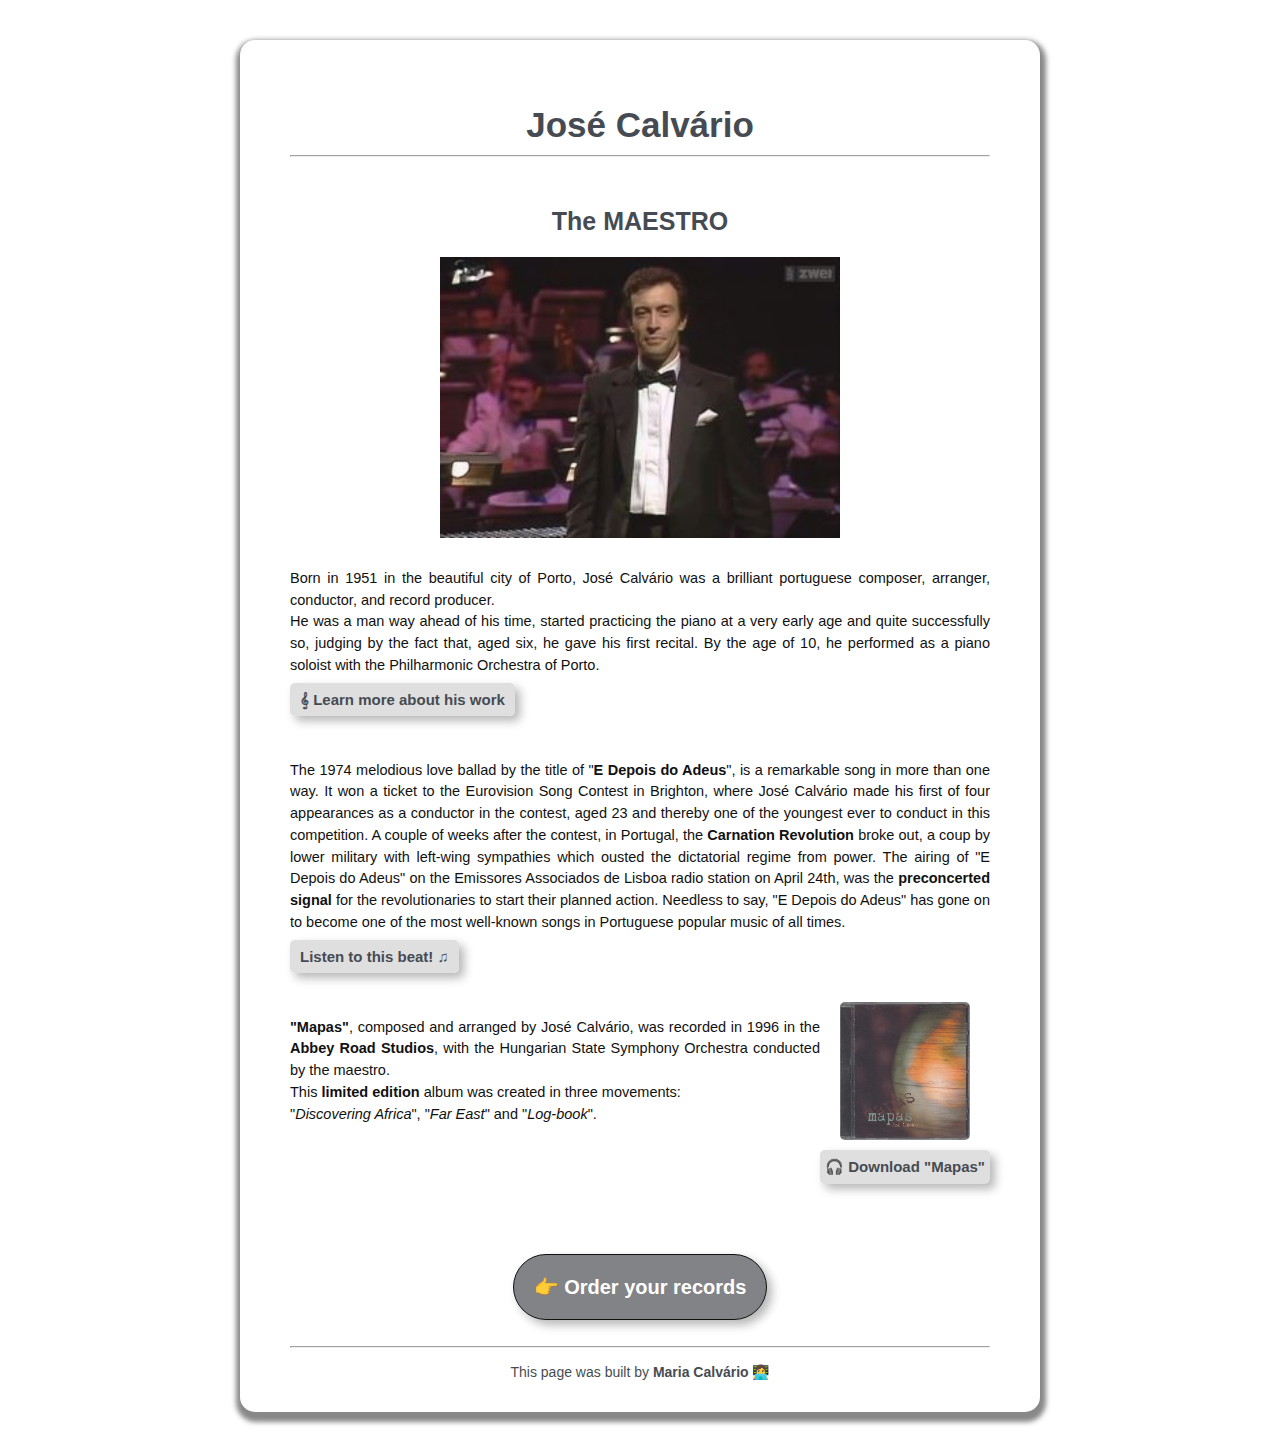
<file: index.html>
<!DOCTYPE html>
<html lang="en">
  <head>
    <meta charset="UTF-8" />
    <meta http-equiv="X-UA-Compatible" content="IE=edge" />
    <meta name="viewport" content="width=device-width, initial-scale=1.0" />
    <link rel="stylesheet" href="src/styles.css" />
    <title>Maestro José Calvário 🎹</title>
    <style></style>
  </head>
  <body>
    <div class="content">
      <h1>José Calvário</h1>

      <hr />

      <h2>The MAESTRO</h2>

      <img src="images/maestro.jpg" alt="maestro" class="maestro" />

      <p>
        Born in 1951 in the beautiful city of Porto, José Calvário was a
        brilliant portuguese composer, arranger, conductor, and record producer.
        <br />
        He was a man way ahead of his time, started practicing the piano at a
        very early age and quite successfully so, judging by the fact that, aged
        six, he gave his first recital. By the age of 10, he performed as a
        piano soloist with the Philharmonic Orchestra of Porto.
      </p>

      <a
        href="http://www.andtheconductoris.eu/index.htm?http://www.eurovisionartists.nl/conductor/dir020.asp?ID=43"
        target="_blank"
        class="conductor"
      >
        𝄞 Learn more about his work
      </a>

      <br />
      <br />
      <br />

      <p>
        The 1974 melodious love ballad by the title of "<strong
          >E Depois do Adeus</strong
        >", is a remarkable song in more than one way. It won a ticket to the
        Eurovision Song Contest in Brighton, where José Calvário made his first
        of four appearances as a conductor in the contest, aged 23 and thereby
        one of the youngest ever to conduct in this competition. A couple of
        weeks after the contest, in Portugal, the<strong>
          Carnation Revolution</strong
        >
        broke out, a coup by lower military with left-wing sympathies which
        ousted the dictatorial regime from power. The airing of "E Depois do
        Adeus" on the Emissores Associados de Lisboa radio station on April
        24th, was the <strong> preconcerted signal</strong> for the
        revolutionaries to start their planned action. Needless to say, "E
        Depois do Adeus" has gone on to become one of the most well-known songs
        in Portuguese popular music of all times.
      </p>

      <a
        href="https://www.youtube.com/watch?v=LEoqusKeqxk"
        target="_blank"
        class="eurovision"
      >
        Listen to this beat! ♫
      </a>

      <br />
      <br />
      <br />

      <div class="container">
        <p class="text">
          <strong>"Mapas"</strong>, composed and arranged by José Calvário, was
          recorded in 1996 in the<strong> Abbey Road Studios</strong>, with the
          Hungarian State Symphony Orchestra conducted by the maestro. <br />
          This <strong>limited edition</strong> album was created in three
          movements: <br />
          "<em>Discovering Africa</em>", "<em>Far East</em>" and
          "<em>Log-book</em>".
        </p>
        <img src="/images/mapas.jpg" alt="mapas" class="mapas" />
      </div>

      <a
        href="https://flac.rattaprofid.ee/126701/jos-calvrio-mapas-download-flac.html"
        target="_blank"
        class="download"
        >🎧 Download "Mapas"</a
      >

      <button>👉 Order your records</button>

      <br />
      <hr />

      <p class="coder">
        This page was built by <strong>Maria Calvário</strong> 👩‍💻
      </p>
    </div>
    <script src="src/index.js"></script>
  </body>
</html>
</file>
<file: src/styles.css>
body {
  background: url("https://germanyask.com/wp-content/uploads/2018/02/4444-3.jpg");
  background-size: cover;
  background-repeat: no-repeat;
  background-attachment: fixed;
  display: block;
}

h1,
h2,
.conductor,
.eurovision,
.coder,
.download {
  text-align: center;
  font-family: "Lucida Sans", "Lucida Sans Regular", "Lucida Grande",
    "Lucida Sans Unicode", Geneva, Verdana, sans-serif;
  color: #393e46;
}

h1 {
  font-size: 35px;
  margin-top: 50px;
  margin-bottom: 10px;
}

h2 {
  font-size: 25px;
  margin-top: 50px;
}

p {
  font-size: 14.5px;
  font-family: "Segoe UI", Tahoma, Geneva, Verdana, sans-serif;
  text-align: justify;
  line-height: 1.5;
}

.maestro {
  display: block;
  margin: 0 auto;
  margin-bottom: 30px;
  width: 400px;
}

.content {
  max-width: 700px;
  background-color: white;
  opacity: 93%;
  margin: auto;
  margin-top: 40px;
  margin-bottom: 40px;
  padding: 15px 50px;
  border-radius: 15px;
  box-shadow: 1px 5px 5px 5px rgba(0, 0, 0, 0.5);
}

.conductor,
.eurovision,
.download {
  text-decoration: none;
  font-size: 15px;
  font-weight: bold;
  max-width: 170px;
  background-color: #dddddd;
  border-radius: 5px;
  box-shadow: 5px 5px 10px rgba(0, 0, 0, 0.3);
  transition: all 200ms ease-in-out;
  padding: 8px 10px;
}

.conductor:hover,
.eurovision:hover,
.download:hover {
  color: black;
  text-decoration: underline;
  background: none;
  transition: all 200ms ease;
  box-shadow: 5px 5px 10px rgba(0, 0, 0, 0.3);
}

.mapas {
  max-width: 130px;
  margin-left: 20px;
  margin-right: 20px;
  border-radius: 5px;
}

.container {
  display: flex;
}
.download {
  display: block;
  margin-left: auto;
  margin-top: 10px;
  margin-bottom: 70px;
  padding: 8px 0;
}

button {
  display: block;
  margin: 0 auto;
  font-size: 20px;
  color: white;
  font-weight: bold;
  font-family: "Lucida Sans", "Lucida Sans Regular", "Lucida Grande",
    "Lucida Sans Unicode", Geneva, Verdana, sans-serif;
  background: #797a7e;
  border: 1px solid black;
  padding: 20px;
  border-radius: 100px;
  transition: all 200ms ease;
  box-shadow: 5px 5px 10px rgba(0, 0, 0, 0.3);
  cursor: pointer;
}

button:hover {
  color: #797a7e;
  background: none;
}

.coder {
  font-size: 14px;
}
</file>
